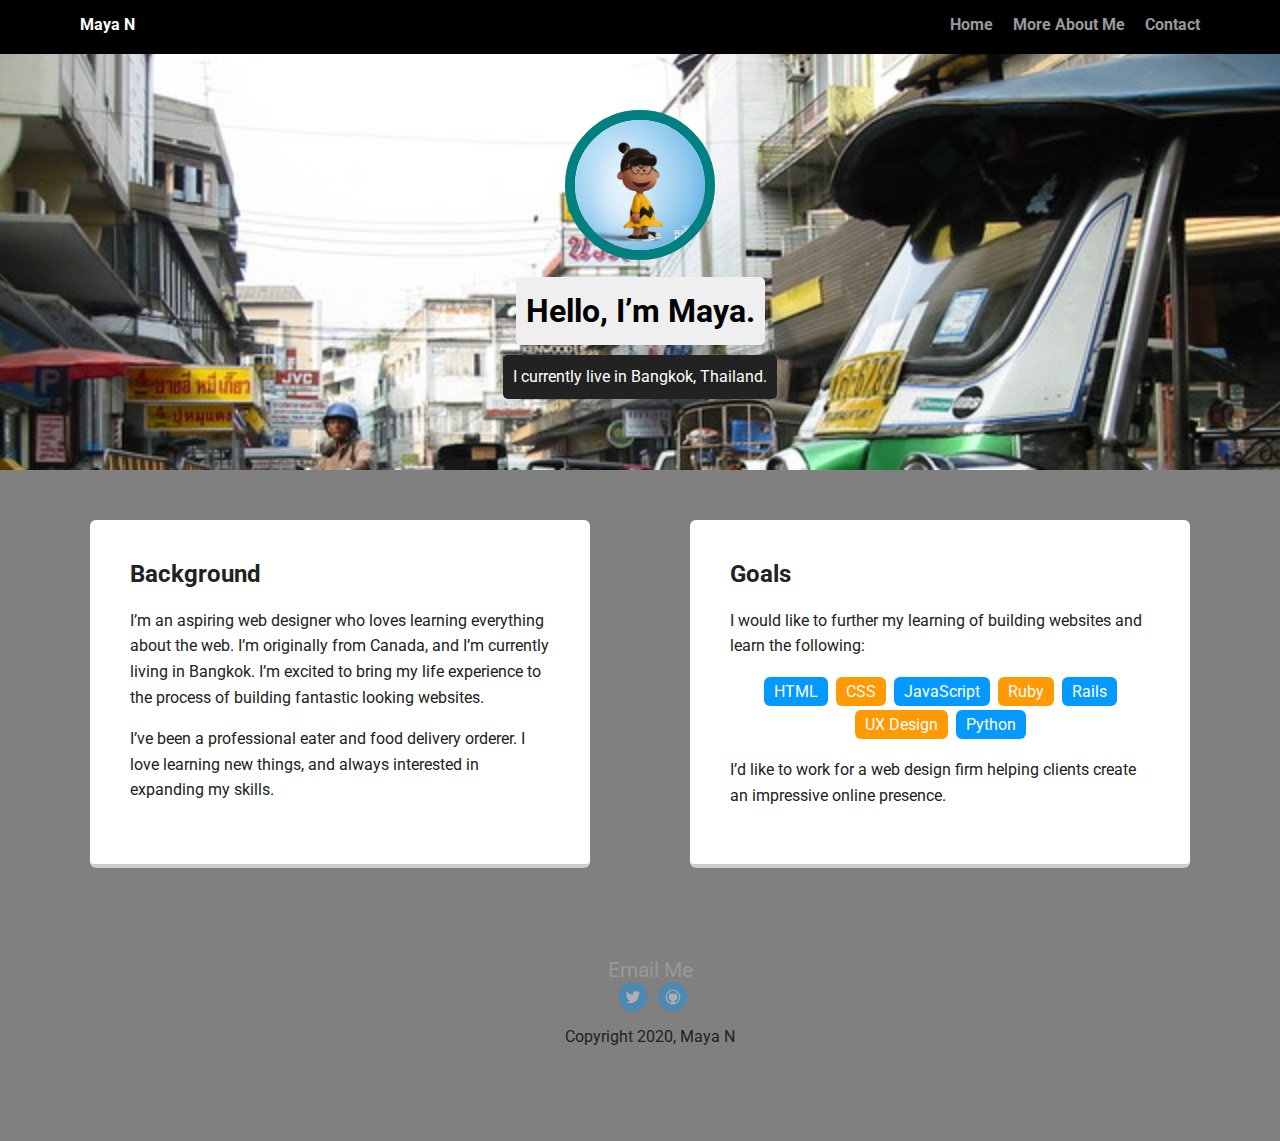
<file: index.html>
<!doctype html>
<html lang="en">
<head>
  <meta charset="utf-8">
  <title>Maya N's Profile</title>
  <meta name="viewport" content="width=device-width, initial-scale=1.0">
  <link rel="stylesheet" href="styles.css">
  <link href="https://fonts.googleapis.com/css?family=Muli%7CRoboto:400,300,500,700,900" rel="stylesheet"></head>
  <body>

    <nav class="main-nav">
        <ul class="nav">
          <li class="name">Maya N</li>
          <li><a href="#">Home</a></li>
          <li><a href="more_about_me.html">More About Me</a></li>
          <li><a href="contact.html">Contact</a></li>
        </ul>
    </nav>

    <header>
      <img src="images/me.jpg" alt="Picture of Maya N" class="profile-image">
      <h1 class="tag name">Hello, I’m Maya.</h1>
      <p class="tag location">I currently live in Bangkok, Thailand.</p>
    </header>

    <main class="flex">
      <section class="card">
        <h2>Background</h2>
        <p>I’m an aspiring web designer who loves learning everything about the web.  I’m originally from Canada, and I’m currently living in Bangkok.  I’m excited to bring my life experience to the process of building fantastic looking websites.</p>
        <p>I’ve been a professional eater and food delivery orderer.  I love learning new things, and always interested in expanding my skills.</p>
      </section> 

      <section class="card">
        <h2>Goals</h2>
        <p>I would like to further my learning of building websites and learn the following:</p>
        <ul class="skills">
          <li>HTML</li>
          <li>CSS</li>
          <li>JavaScript</li>
          <li>Ruby</li>
          <li>Rails</li>
          <li>UX Design</li>
          <li>Python</li>
        </ul>
        <p>I’d like to work for a web design firm helping clients create an impressive online presence.</p>
      </section> 

    </main>
    <footer>
      <a href="mailto:maya@notgmail.com" target="_blank">Email Me</a>
      <ul>
        <li><a href="https://twitter.com/home" class="social twitter" target="_blank">Twitter</a></li>
        <li><a href="https://github.com/qamayan" class="social github" target="_blank">Github</a></li>
      </ul>
      <p class="copyright">Copyright 2020, Maya N</p>
    </footer>
  </body>
  </html>
</file>
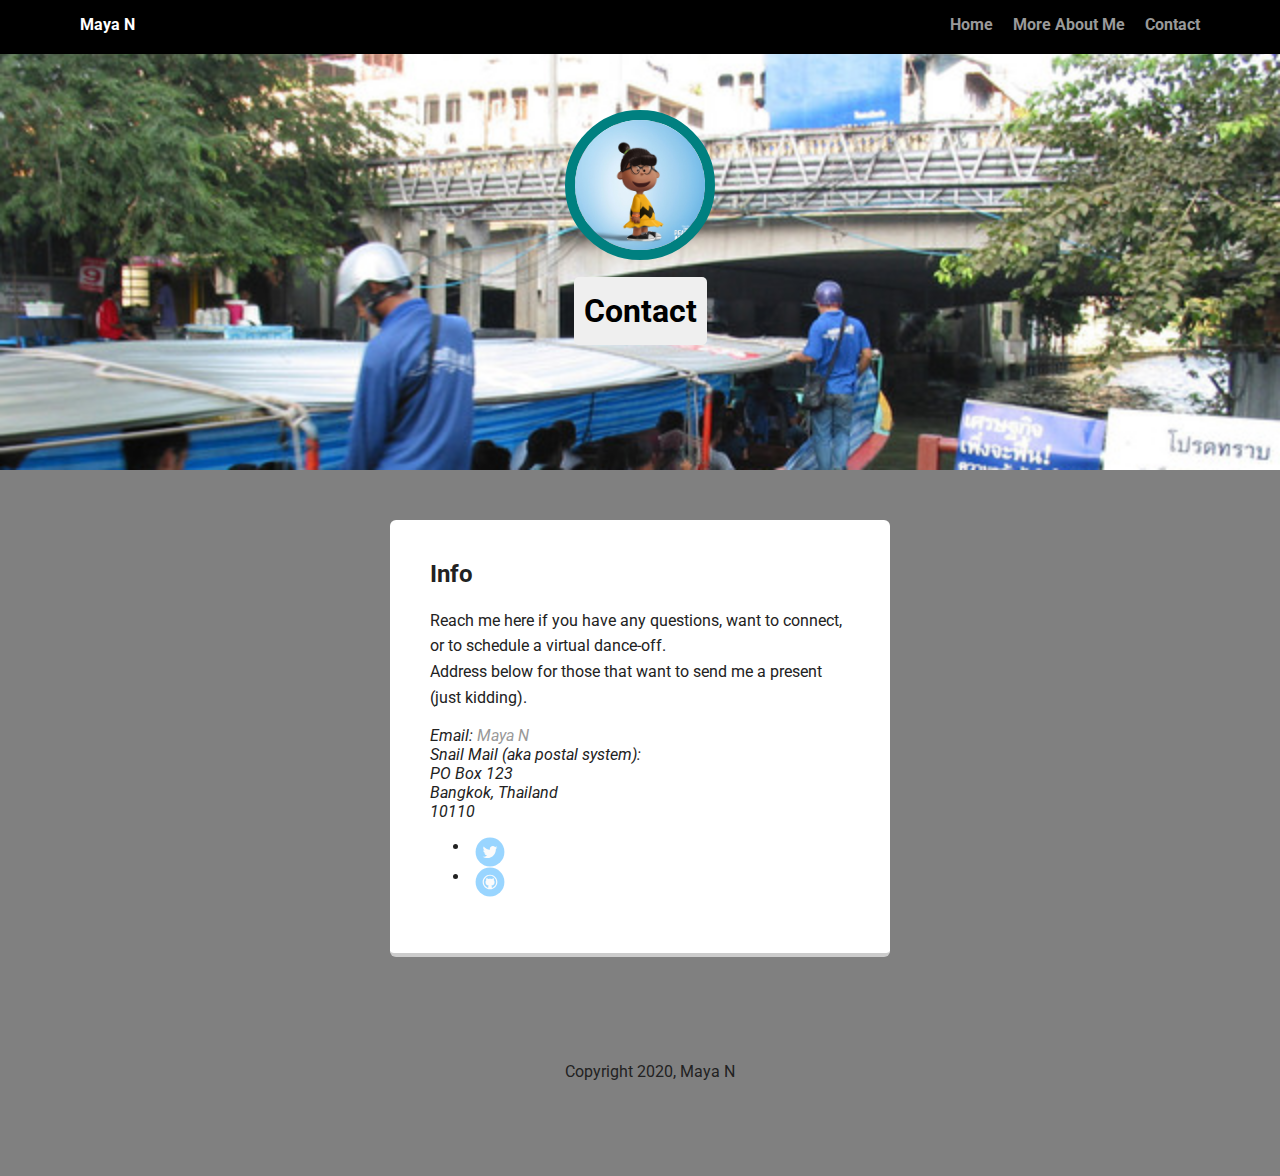
<file: contact.html>
<!doctype html>
<html lang="en">
<head>
  <meta charset="utf-8">
  <title>Maya N's Profile</title>
  <meta name="viewport" content="width=device-width, initial-scale=1.0">
  <link rel="stylesheet" href="styles.css">
  <link href="https://fonts.googleapis.com/css?family=Muli%7CRoboto:400,300,500,700,900" rel="stylesheet"></head>
  <body>

    <nav class="main-nav">
        <ul class="nav">
          <li class="name">Maya N</li>
          <li><a href="index.html">Home</a></li>
          <li><a href="more_about_me.html">More About Me</a></li>
          <li><a href="contact.html">Contact</a></li>
        </ul>
    </nav>

    <header class="contact">
      <img src="images/me.jpg" alt="Picture of Maya N" class="profile-image">
      <h1 class="tag name">Contact</h1>
    </header>

    <main class="flex">
      <section class="card">
        <h2>Info</h2>
        <p>Reach me here if you have any questions, want to connect, or to schedule a virtual dance-off.<br> Address below for those that want to send me a present &#040;just kidding&#41;.</p>
        <address>
            Email: <a href="mailto:maya@notgmail.com">Maya N</a><br>
            Snail Mail &#040;aka postal system&#41;:<br>
            PO Box 123<br>
            Bangkok, Thailand<br>
            10110
            </address>
        <ul>
            <li><a href="https://twitter.com/home" class="social twitter" target="_blank">Twitter</a></li>
            <li><a href="https://github.com/qamayan" class="social github" target="_blank">Github</a></li>
        </ul>
      </section> 

    </main>
    <footer>
      <p class="copyright">Copyright 2020, Maya N</p>
    </footer>
  </body>
  </html>
</file>
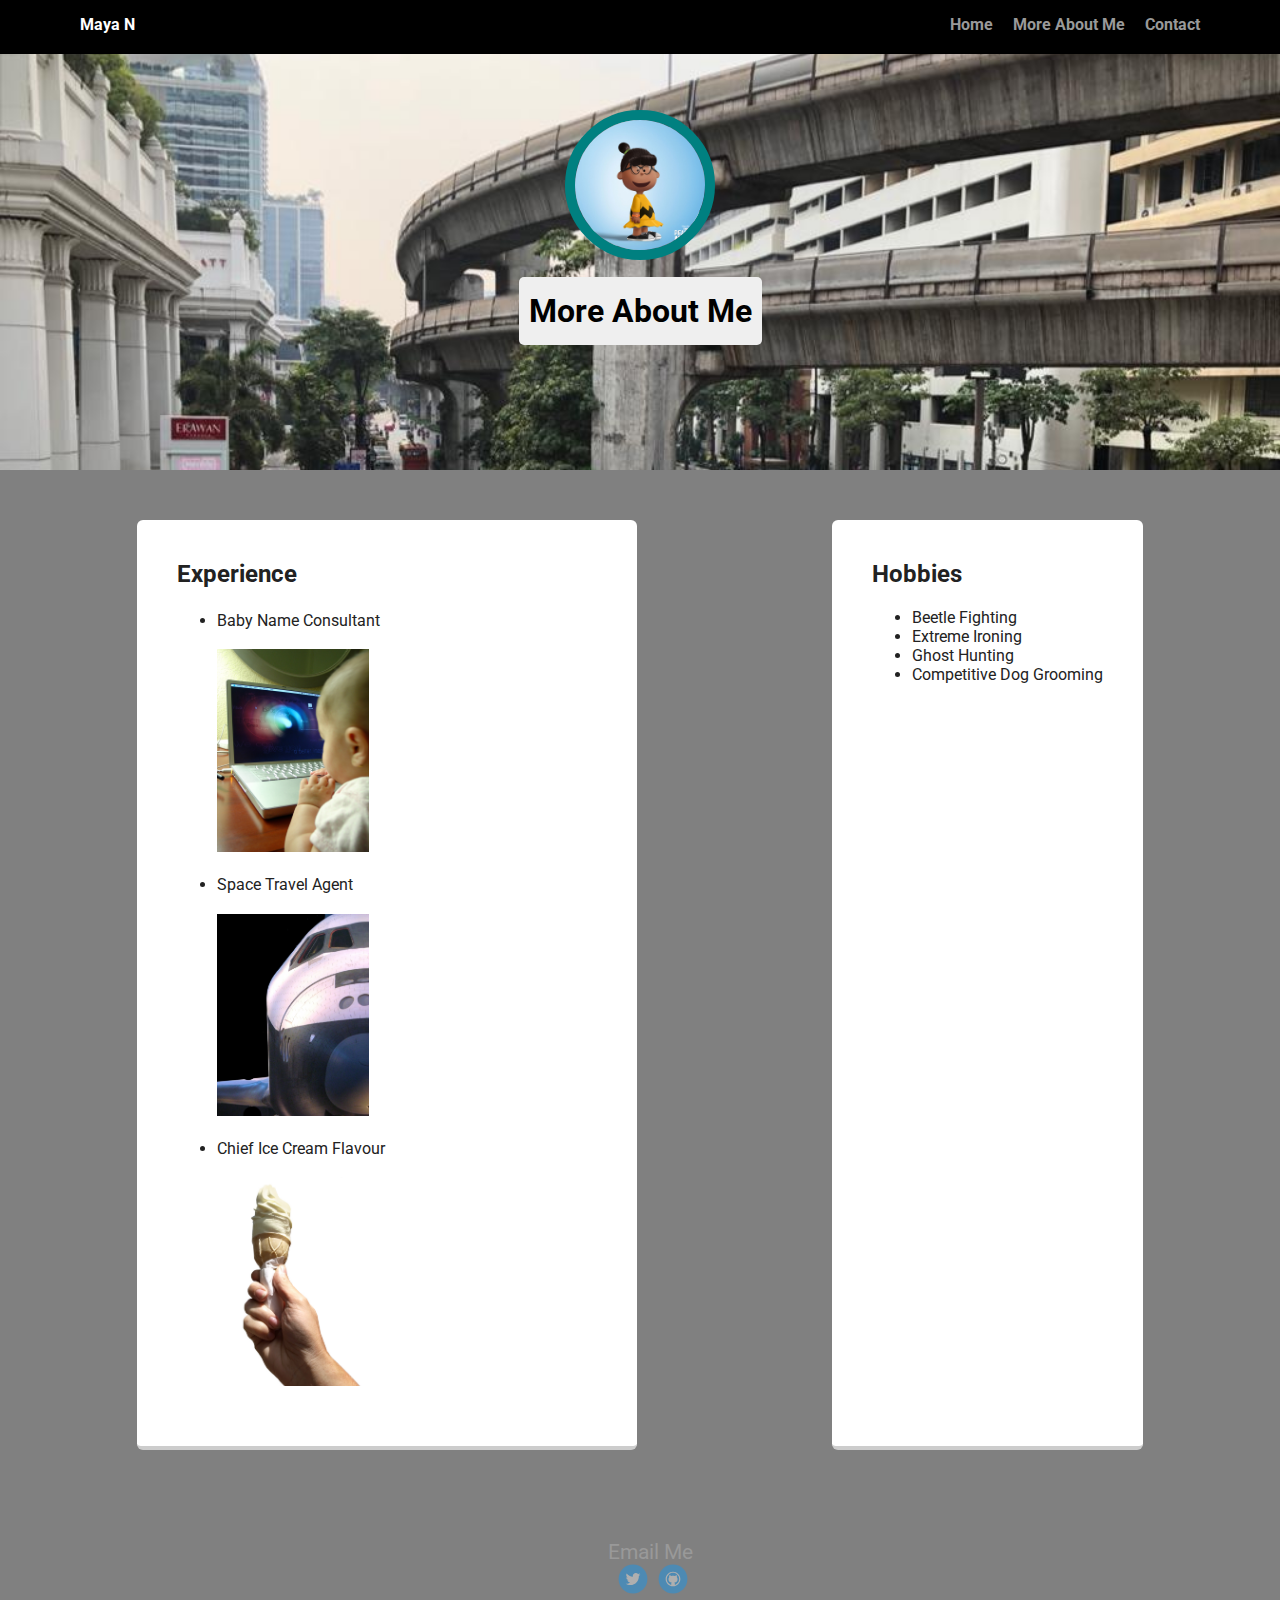
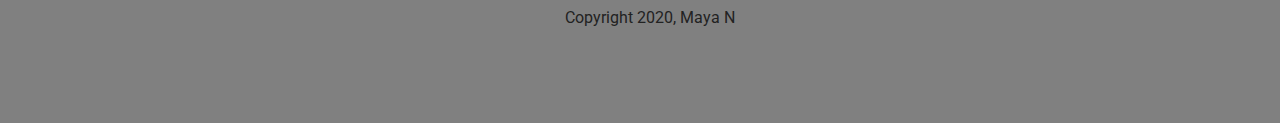
<file: more_about_me.html>
<!doctype html>
<html lang="en">
<head>
  <meta charset="utf-8">
  <title>Maya N's Profile</title>
  <meta name="viewport" content="width=device-width, initial-scale=1.0">
  <link rel="stylesheet" href="styles.css">
  <link href="https://fonts.googleapis.com/css?family=Muli%7CRoboto:400,300,500,700,900" rel="stylesheet"></head>
  <body>

    <nav class="main-nav">
        <ul class="nav">
          <li class="name">Maya N</li>
          <li><a href="index.html">Home</a></li>
          <li><a href="more_about_me.html">More About Me</a></li>
          <li><a href="contact.html">Contact</a></li>
        </ul>
    </nav>

    <header class="more_about_me">
      <img src="images/me.jpg" alt="Picture of Maya N" class="profile-image">
      <h1 class="tag name">More About Me</h1>
    </header>

    <main class="flex">
      <section class="card">
        <h2>Experience</h2>
        <ul class="experience">
            <li>
              <p>Baby Name Consultant</p>
              <img src="images/baby.jpg"  alt="Baby">
            </li>
            <li>
              <p>Space Travel Agent</p>
              <img src="images/space-shuttle.jpg"  alt="Space Shuttle">
            </li>
            <li>
              <p>Chief Ice Cream Flavour</p>
              <img src="images/ice-cream.jpg"  alt="Ice Cream">
            </li>
        </ul>
      </section> 

      <section class="card">
        <h2>Hobbies</h2>
        <ul class="hobbies">
          <li>Beetle Fighting</li>
          <li>Extreme Ironing</li>
          <li>Ghost Hunting</li>
          <li>Competitive Dog Grooming</li>
        </ul>
      </section> 

    </main>
    <footer>
      <a href="mailto:maya@notgmail.com" target="_blank">Email Me</a>
      <ul>
        <li><a href="https://twitter.com/home" class="social twitter" target="_blank">Twitter</a></li>
        <li><a href="https://github.com/qamayan" class="social github" target="_blank">Github</a></li>
      </ul>
      <p class="copyright">Copyright 2020, Maya N</p>
    </footer>
  </body>
  </html>
</file>
<file: styles.css>
/* Global Layout Set-up */
* { 
  box-sizing: border-box;
}
  
body {
  margin: 0;
  padding: 0;
  text-align: center;
  font-family: 'Roboto', sans-serif;
  color: #222;
  background: grey;
}
/* Link Styles */

a {
  text-decoration: none;
  color: #999;
}
a:hover {
  color: #6633ff;
}

/* Section Styles */

.main-nav {
  width: 100%;
  background: black;
  min-height: 30px;
  padding: 10px;
  position: fixed;
  text-align: center;
}
.nav {
  display: flex;
  justify-content: space-around;
  font-weight: 700;
  list-style-type: none;
  margin: 0 auto;
  padding: 0;
}

.nav .name {
    display: block;
    margin-right: auto;
    color: white;
}
.nav li {
  padding: 5px 10px 10px 10px;
}
.nav a {
  transition: all .5s;
}
.nav a:hover {
  color: white
}

header {
  text-align: center;
  background: url('images/tuktuk-bangkok.jpg') no-repeat top center ;
  background-size: cover;
  overflow: hidden;
  padding-top: 60px;
}
header {
  line-height: 1.5;
}

.more_about_me {
  background: url('images/bangkok.jpeg') no-repeat top center ;
  background-size: cover;
}

.experience img{
  width: 40%;
}

.contact {
  background: url('images/bangkok-watertaxi.jpg') no-repeat top center ;
  background-size: cover;
}

header .profile-image {
  margin-top: 50px;
  width: 150px;
  height: 150px;
  border-radius: 50%;
  border: 10px solid teal;
  transition: all .5s;
}
header .profile-image:hover {
  transform: scale(1.2) rotate(5deg);
}
.tag {
  background-color: #efefef;
  color: black;
  padding: 10px;
  border-radius: 5px;
  display: table;
  margin: 10px auto;
} 
.location {
  background-color: #222;
  color: white;
}
.card {
  margin: 30px;
  padding: 20px 40px 40px;
  max-width: 500px;
  text-align: left;
  background: #fff;
  border-bottom: 4px solid rgb(204, 204, 204);
  border-radius: 6px;
  transition: all .5s;
}
.card:hover {
  border-color: #ff99ff;
}

ul.skills {
  padding: 0;
  text-align: center;
}

.skills li {
  border-radius: 6px;
  display: inline-block;
  background: #ff9904;
  color: white;
  padding: 5px 10px;
  margin: 2px;
}

.skills li:nth-child(odd) {
  background: #0399ff;
}

footer {
  width: 100%;
  min-height: 30px;
  padding: 20px 0 40px 20px;
}

footer .copyright {
  top: -8px;
  font-size: .75em;
}

footer ul {
  list-style-type: none;
  margin: 0;
  padding: 0;
}

footer ul li {
  display: inline-block;
}

a.social {
  display: inline-block;
  text-indent: -9999px;
  margin-left: 5px;
  width: 30px;
  height: 30px;
  background-size: 30px 30px;
  opacity: .4;
  transition: all .5s;
}
a.twitter {
  background-image: url(images/twitter.svg);
}
a.github {
  background-image: url(images/github.svg);
}
a.social:hover {
  opacity: 1;
}
.clearfix {
  clear: both;
}

/* Styles for larger screens */
@media screen and (min-width: 720px) {
  
  .flex {
      display: -ms-flexbox;      /* TWEENER - IE 10 */
      display: flex; 
      max-width: 1200px;
      -ms-flex-pack: distribute;
      justify-content: space-around;
      margin: 0 auto;
  }

  header {
    min-height: 470px;
  }

  .nav {
    max-width: 1200px;
    padding: 0 30px;
  }


  main {
    padding-top: 20px;
  }

  main p {
    line-height: 1.6em;
  }

  footer {
    font-size: 1.3em;
    max-width: 1200px;
    margin: 40px auto;
  }

}
</file>
